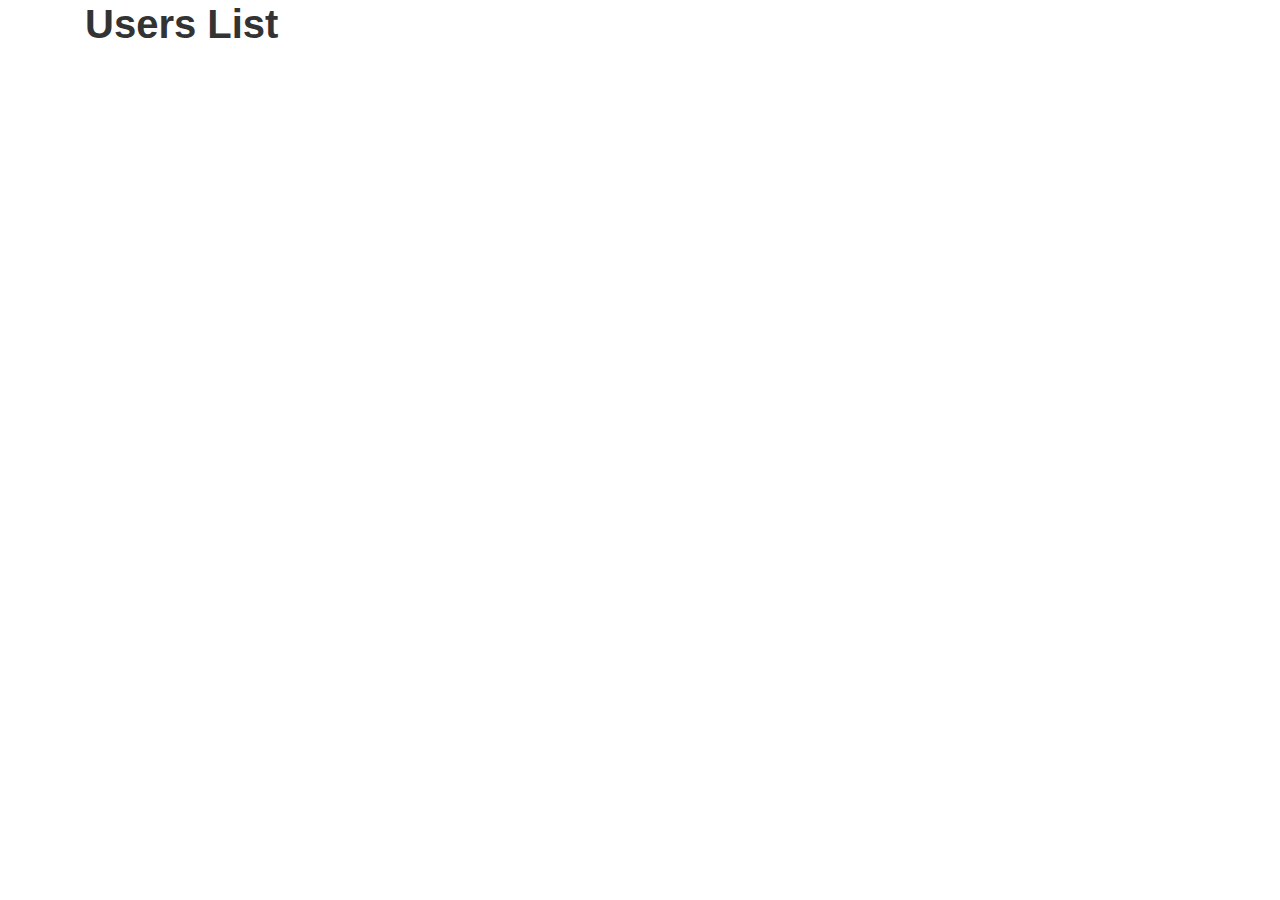
<file: exercise-1/index.html>
<!DOCTYPE html>
<html lang="en">
<head>
    <meta charset="UTF-8">
    <meta http-equiv="X-UA-Compatible" content="IE=edge">
    <meta name="viewport" content="width=device-width, initial-scale=1.0">
    <title>Document</title>
    <link rel="stylesheet" href="style.css">
    <link rel="stylesheet" href="https://maxcdn.bootstrapcdn.com/bootstrap/4.0.0/css/bootstrap.min.css">
</head>
<body>
    <div class="container">
        <h1>
            <b>Users List</b>
        </h1>

        <div>
            <ul class="list-group" id="user-list">
            </ul>
        </div>
    </div>
    <script src="./js/app.js"></script>
</body>
</html>
</file>
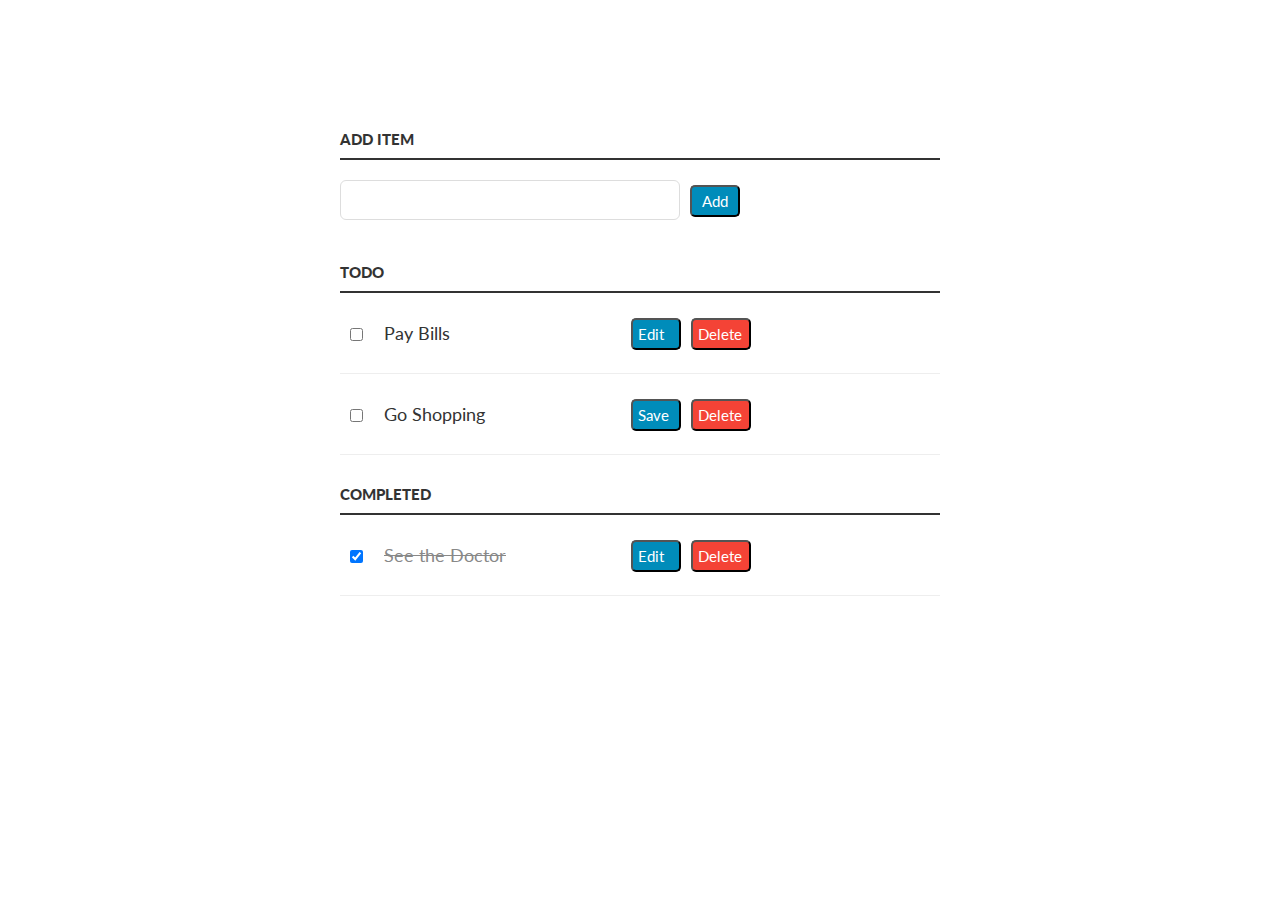
<file: exercise-2/index.html>
<!DOCTYPE html>
  <html>

  <head>
      <title>Todo list App</title>
      <link href='http://fonts.googleapis.com/css?family=Lato:300,400,700' rel='stylesheet' type='text/css'>
      <link rel="stylesheet" href="style.css">
  </head>

  <body>
      <div class="container">
          <p>
              <label id="new-task-label" for="new-task" style="display: block; margin: 0 0 20px">
                  <b>Add Item</b>
              </label>
              <input id="new-task" type="text">
              <button id="add" class="edit">Add</button>
          </p>

          <h3>
            <b>Todo</b>
          </h3>
          <ul id="incomplete-tasks">
              <li>
                  <input type="checkbox">
                  <label>Pay Bills</label>
                  <input type="text">
                  <button class="edit">Edit</button>
                  <button class="delete">Delete</button>
              </li>
              <li>
                  <input type="checkbox">
                  <label>Go Shopping</label>
                  <input type="text" value="Go Shopping">
                  <button class="edit">Save</button>
                  <button class="delete">Delete</button>
              </li>
          </ul>

          <h3>
            <b>Completed</b>
          </h3>
          <ul id="completed-tasks">
              <li>
                  <input type="checkbox" checked>
                  <label>See the Doctor</label>
                  <input type="text">
                  <button class="edit">Edit</button>
                  <button class="delete">Delete</button>
              </li>
          </ul>
      </div>
      <script src="./js/app.js"></script>
  </body>

</html>
</file>
<file: exercise-1/style.css>
html body {
  background: #ffffff;
  color: #333;
  font-family: sans-serif;
}
html body .container {
  display: block;
}
html body li * {
  float: left;
}

html body li {
  clear: both;
  list-style: none;
}

html body button {
  background-color: #008CBA;
  color: white;
  border-radius: 5px;
  font-size: 15px;
  width: 50px;
  margin: 10px 0 0;
  font-family: Lato, sans-serif;
  cursor: pointer;
}

div span{
  display: inline-block;
  padding: 10px;
}

.img{
  display: block;
  margin-top: 10px;
}
</file>
<file: exercise-2/style.css>
html body {
  background: #ffffff;
  color: #333;
  font-family: Lato, sans-serif;
}

html body .container {
  display: block;
  width: 600px;
  margin: 100px auto 0;
}

html body ul {
  margin: 0px;
  padding: 0;
}

html body li {
  clear: both;
  list-style: none;
}

html body li * {
  display: -webkit-box;
  display: -ms-flexbox;
  display: flex;
  -ms-flex-line-pack: start;
      align-content: flex-start;
  float: left;
}

html body input {
  outline: none;
}

html body .edit {
  outline: none;
  background-color: #008CBA;
  text-align: center;
  border-radius: 5px;
  color: white;
  font-size: 15px;
  width: 50px;
  padding: 5px;
  margin: 5px 0 0 10px;
  font-family: Lato, sans-serif;
  cursor: pointer;
}

html body .edit :hover {
  color: #333;
}

html body .delete {
  outline: none;
  background-color: #f44336;
  color: white;
  border-radius: 5px;
  font-size: 15px;
  width: 60px;
  padding: 5px;
  margin: 5px 0 0 10px;
  font-family: Lato, sans-serif;
}

html body .delete :hover {
  color: #333;
}

html body h3,
html body label[for="new-task"] {
  color: #333333;
  font-weight: 700;
  font-size: 15px;
  border-bottom: 2px solid #333;
  padding: 30px 0 10px;
  margin: 0px;
  text-transform: uppercase;
}

html body input[type="text"] {
  margin: 0;
  font-size: 18px;
  line-height: 18px;
  height: 18px;
  padding: 10px;
  border: 1px solid #ddd;
  background: #fff;
  border-radius: 6px;
  font-family: Lato, sans-serif;
  color: #888;
}

html body input[type="text"] :focus {
  color: #333;
}

html body input#new-task {
  float: left;
  width: 318px;
}

html body p > button :hover {
  color: #0fc57c;
}

html body li {
  overflow: hidden;
  padding: 20px 0px;
  border-bottom: 1px solid #eee;
}

html body li > input[type="checkbox"] {
  margin: 0 10px;
  position: relative;
  top: 15px;
}

html body li > label {
  font-size: 18px;
  line-height: 40px;
  width: 237px;
  padding: 0 0 0 11px;
}

html body li > input[type="text"] {
  width: 226px;
}

html body li > .delete :hover {
  color: #cf2323;
}

html body #completed-tasks label {
  text-decoration: line-through;
  color: #888;
}

html body ul li input[type="text"] {
  display: none;
}

html body ul li.editMode input[type="text"] {
  display: block;
}

html body ul li.editMode label {
  display: none;
}

@media only screen and (max-device-width: 375px) and (max-device-height: 667px) {
  html body {
    /* Styles */
  }
  html body input[type="text"] {
    margin: 0;
    font-size: 18px;
    line-height: 18px;
    height: 18px;
    padding: 10px;
    border: 1px solid #ddd;
    background: #fff;
    border-radius: 6px;
    font-family: Lato, sans-serif;
    color: #888;
  }
  html body input[type="text"] :focus {
    color: #333;
  }
  html body input#new-task {
    display: -webkit-box;
    display: -ms-flexbox;
    display: flex;
    width: 100%;
  }
}
/*# sourceMappingURL=style.css.map */
</file>
